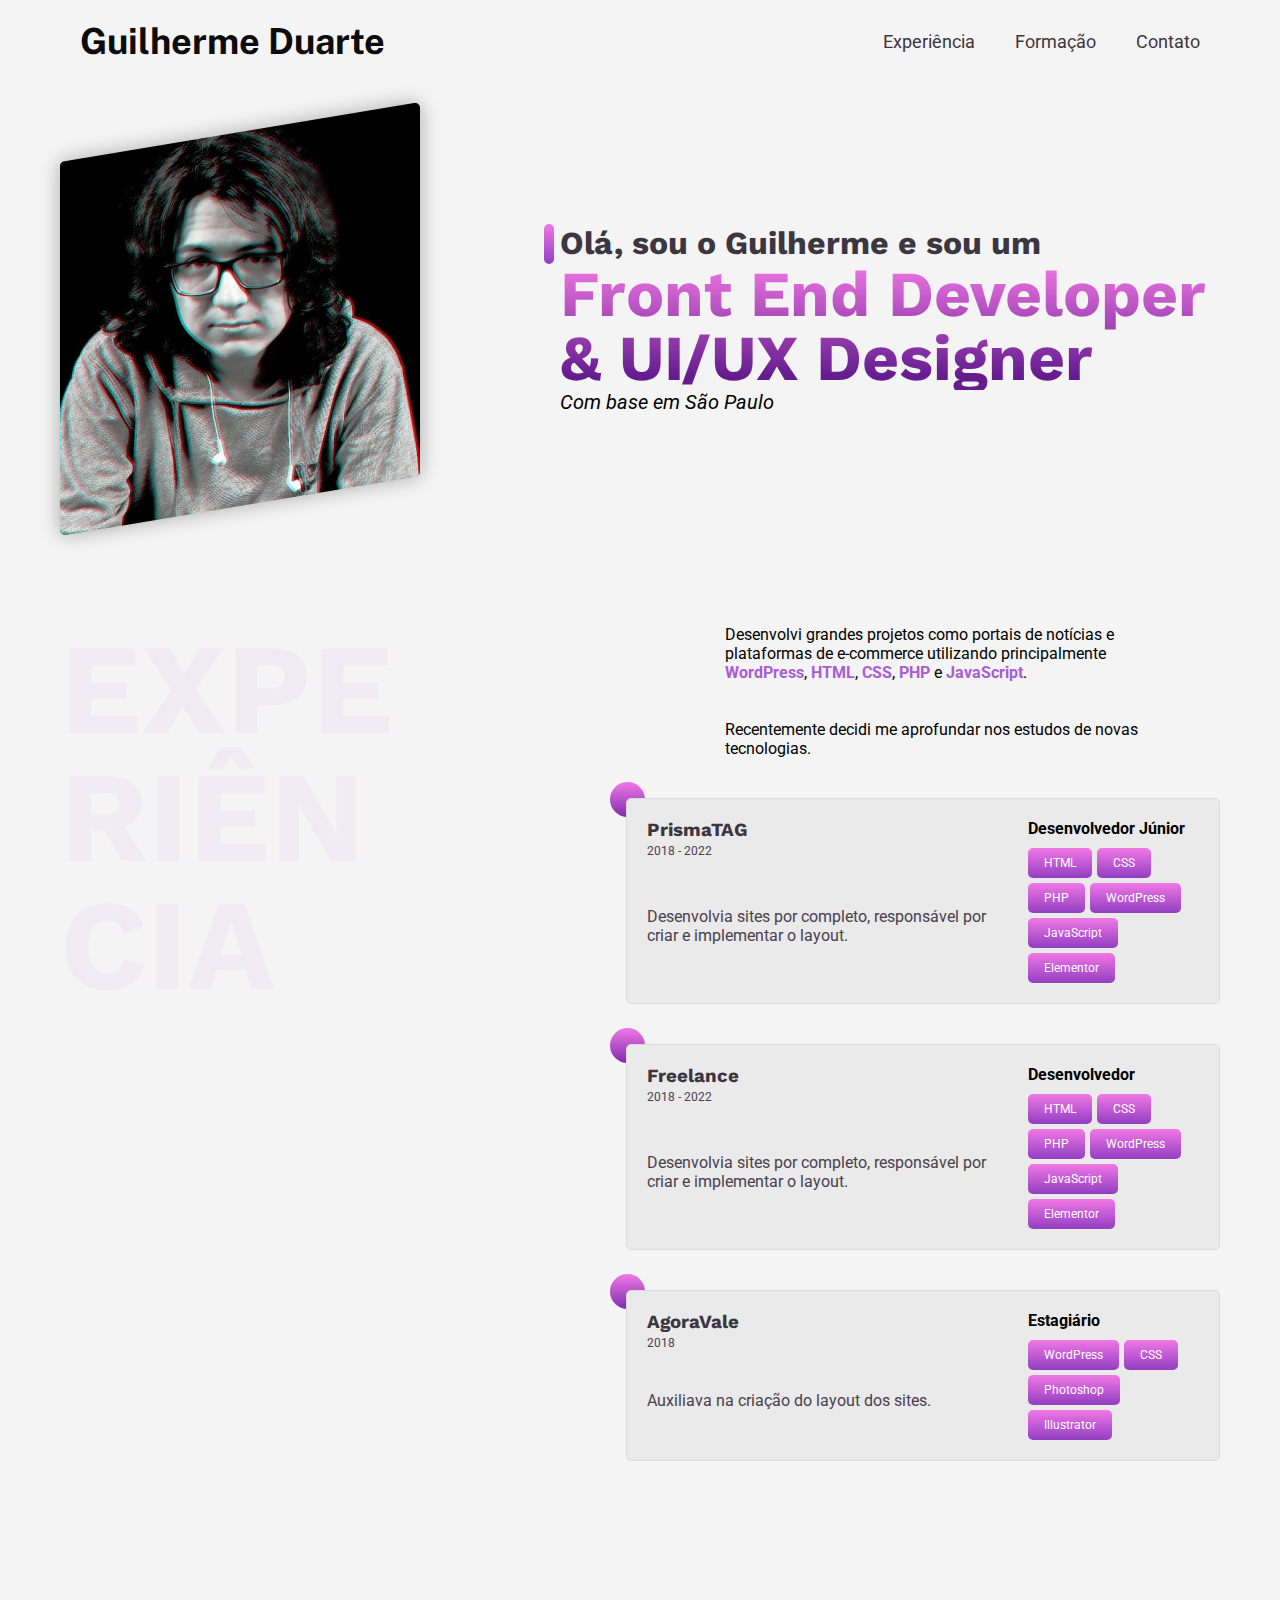
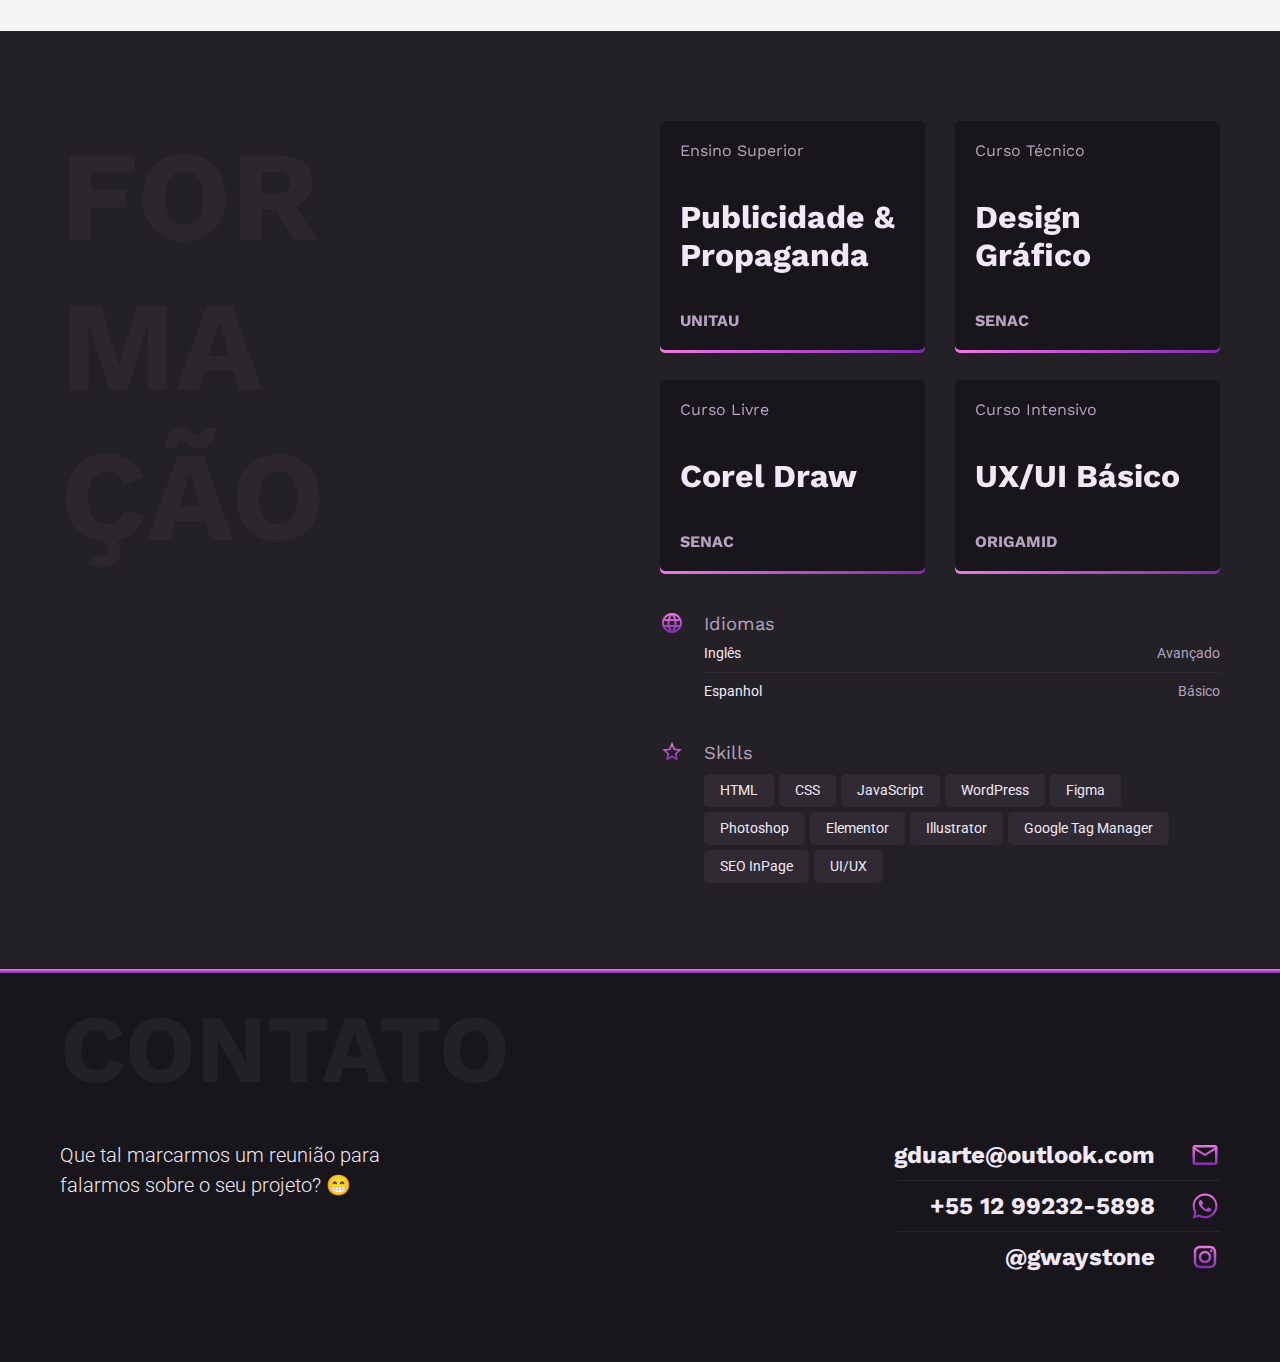
<file: index.html>
<!DOCTYPE html>
<html lang="pt-br">
  <head>
    <meta charset="UTF-8" />
    <meta name="viewport" content="width=device-width, initial-scale=1.0" />
    <title>gduarte.dev</title>
    <link rel="stylesheet" href="/css/style.css" />
    <link rel="preconnect" href="https://fonts.googleapis.com" />
    <link rel="preconnect" href="https://fonts.gstatic.com" crossorigin />
    <link
      href="https://fonts.googleapis.com/css2?family=Public+Sans:wght@700&family=Roboto:ital,wght@0,300;0,400;1,400;1,700&family=Work+Sans:wght@400;700&display=swap"
      rel="stylesheet"
    />
    <link rel="shortcut icon" href="favicon.svg" type="image/svg+xml" />
  </head>
  <body>
    <header class="header">
      <h1 class="logo">Guilherme Duarte</h1>
      <nav aria-label="Primário">
        <ul class="menu">
          <li><a href="#experiencia">Experiência</a></li>
          <li><a href="#formacao">Formação</a></li>
          <li><a href="#contato">Contato</a></li>
        </ul>
      </nav>
    </header>
    <main aria-label="Quem é Guilherme">
      <article class="container">
        <section class="duas-colunas about">
          <img src="/img/foto-header.png" alt="Guilherme Duarte" />
          <div class="quem-sou">
            <h3 class="decorador-main">Olá, sou o Guilherme e sou um</h3>
            <h2 class="titulo-main">Front End Developer & UI/UX Designer</h2>
            <p class="paragrafo-main">Com base em São Paulo</p>
          </div>
        </section>
        <section id="experiencia" aria-labelledby="#exp-aria">
          <div class="duas-colunas">
            <h2 class="titulo-exp">EXPERIÊNCIA</h2>
            <div class="texto-intro-c2">
              <p class="paragraph">
                Desenvolvi grandes projetos como portais de notícias e
                plataformas de e-commerce utilizando principalmente
                <span>WordPress</span>, <span>HTML</span>, <span>CSS</span>,
                <span>PHP</span> e <span>JavaScript</span>.
              </p>
              <br />
              <p class="paragraph margin-top">
                Recentemente decidi me aprofundar nos estudos de novas
                tecnologias.
              </p>
              <ul class="lista-exp pc">
                <li class="exp">
                  <div class="exp-c1">
                    <div>
                      <h3>PrismaTAG</h3>
                      <span class="data">2018 - 2022</span>
                    </div>
                    <p class="descricao-job">
                      Desenvolvia sites por completo, responsável por criar e
                      implementar o layout.
                    </p>
                  </div>
                  <div class="exp-c2">
                    <h4>Desenvolvedor Júnior</h4>
                    <ul class="tags">
                      <li class="tag">HTML</li>
                      <li class="tag">CSS</li>
                      <li class="tag">PHP</li>
                      <li class="tag">WordPress</li>
                      <li class="tag">JavaScript</li>
                      <li class="tag">Elementor</li>
                    </ul>
                  </div>
                </li>
                <li class="exp">
                  <div class="exp-c1">
                    <div>
                      <h3>Freelance</h3>
                      <span class="data">2018 - 2022</span>
                    </div>
                    <p class="descricao-job">
                      Desenvolvia sites por completo, responsável por criar e
                      implementar o layout.
                    </p>
                  </div>
                  <div class="exp-c2">
                    <h4>Desenvolvedor</h4>
                    <ul class="tags">
                      <li class="tag">HTML</li>
                      <li class="tag">CSS</li>
                      <li class="tag">PHP</li>
                      <li class="tag">WordPress</li>
                      <li class="tag">JavaScript</li>
                      <li class="tag">Elementor</li>
                    </ul>
                  </div>
                </li>
                <li class="exp">
                  <div class="exp-c1">
                    <div>
                      <h3>AgoraVale</h3>
                      <span class="data">2018</span>
                    </div>
                    <p class="descricao-job">
                      Auxiliava na criação do layout dos sites.
                    </p>
                  </div>
                  <div class="exp-c2">
                    <h4>Estagiário</h4>
                    <ul class="tags">
                      <li class="tag">WordPress</li>
                      <li class="tag">CSS</li>
                      <li class="tag">Photoshop</li>
                      <li class="tag">Illustrator</li>
                    </ul>
                  </div>
                </li>
              </ul>
            </div>
            <ul class="lista-exp mobile">
              <li class="exp">
                <div class="exp-c1">
                  <div>
                    <h3>PrismaTAG</h3>
                    <span class="data">2018 - 2022</span>
                  </div>
                  <p class="descricao-job">
                    Desenvolvia sites por completo, responsável por criar e
                    implementar o layout.
                  </p>
                </div>
                <div class="exp-c2">
                  <h4>Desenvolvedor Júnior</h4>
                  <ul class="tags">
                    <li class="tag">HTML</li>
                    <li class="tag">CSS</li>
                    <li class="tag">PHP</li>
                    <li class="tag">WordPress</li>
                    <li class="tag">JavaScript</li>
                    <li class="tag">Elementor</li>
                  </ul>
                </div>
              </li>
              <li class="exp">
                <div class="exp-c1">
                  <div>
                    <h3>Freelance</h3>
                    <span class="data">2018 - 2022</span>
                  </div>
                  <p class="descricao-job">
                    Desenvolvia sites por completo, responsável por criar e
                    implementar o layout.
                  </p>
                </div>
                <div class="exp-c2">
                  <h4>Desenvolvedor</h4>
                  <ul class="tags">
                    <li class="tag">HTML</li>
                    <li class="tag">CSS</li>
                    <li class="tag">PHP</li>
                    <li class="tag">WordPress</li>
                    <li class="tag">JavaScript</li>
                    <li class="tag">Elementor</li>
                  </ul>
                </div>
              </li>
              <li class="exp">
                <div class="exp-c1">
                  <div>
                    <h3>AgoraVale</h3>
                    <span class="data">2018</span>
                  </div>
                  <p class="descricao-job">
                    Auxiliava na criação do layout dos sites.
                  </p>
                </div>
                <div class="exp-c2">
                  <h4>Estagiário</h4>
                  <ul class="tags">
                    <li class="tag">WordPress</li>
                    <li class="tag">CSS</li>
                    <li class="tag">Photoshop</li>
                    <li class="tag">Illustrator</li>
                  </ul>
                </div>
              </li>
            </ul>
          </div>
        </section>
      </article>
      <section id="formacao">
        <div class="duas-colunas container">
          <h2 class="title-formacao">FORMAÇÃO</h2>
          <ul class="dc-formacoes">
            <li class="lista-formacoes">
              <h4 class="form-1">Ensino Superior</h4>
              <h3 class="form-2">Publicidade & Propaganda</h3>
              <h4 class="form-3">UNITAU</h4>
            </li>

            <li class="lista-formacoes">
              <h4 class="form-1">Curso Técnico</h4>
              <h3 class="form-2">Design Gráfico</h3>
              <h4 class="form-3">SENAC</h4>
            </li>

            <li class="lista-formacoes">
              <h4 class="form-1">Curso Livre</h4>
              <h3 class="form-2">Corel Draw</h3>
              <h4 class="form-3">SENAC</h4>
            </li>

            <li class="lista-formacoes">
              <h4 class="form-1">Curso Intensivo</h4>
              <h3 class="form-2">UX/UI Básico</h3>
              <h4 class="form-3">ORIGAMID</h4>
            </li>
          </ul>
        </div>
        <div class="container id-sk">
          <div class="right-side">
            <img src="/img/lingua.svg" alt="" />
            <h4 class="title-idioma">Idiomas</h4>
            <ul class="idiomas">
              <li class="idioma">Inglês</li>
              <li class="nivel">Avançado</li>
              <div class="linha"></div>
              <li class="idioma">Espanhol</li>
              <li class="nivel">Básico</li>
            </ul>
          </div>
          <div class="right-side">
            <img src="/img/skills.svg" alt="" />
            <h4 class="title-skills">Skills</h4>
            <ul class="skills">
              <li>HTML</li>
              <li>CSS</li>
              <li>JavaScript</li>
              <li>WordPress</li>
              <li>Figma</li>
              <li>Photoshop</li>
              <li>Elementor</li>
              <li>Illustrator</li>
              <li>Google Tag Manager</li>
              <li>SEO InPage</li>
              <li>UI/UX</li>
            </ul>
          </div>
        </div>
      </section>
    </main>
    <footer id="contato">
      <div class="container">
        <h2 class="title-contato">CONTATO</h2>
        <div class="duas-colunas-cont">
          <p>
            Que tal marcarmos um reunião para falarmos sobre o seu projeto? 😁
          </p>
          <ul class="contatos">
            <li>gduarte@outlook.com</li>
            <img src="/img/email.svg" alt="" />
            <div class="linha"></div>
            <li>+55 12 99232-5898</li>
            <img src="img/whatsapp.svg" alt="" />
            <div class="linha"></div>
            <li>@gwaystone</li>
            <img src="img/instagram.svg" alt="" />
          </ul>
        </div>
      </div>
    </footer>
  </body>
</html>
</file>
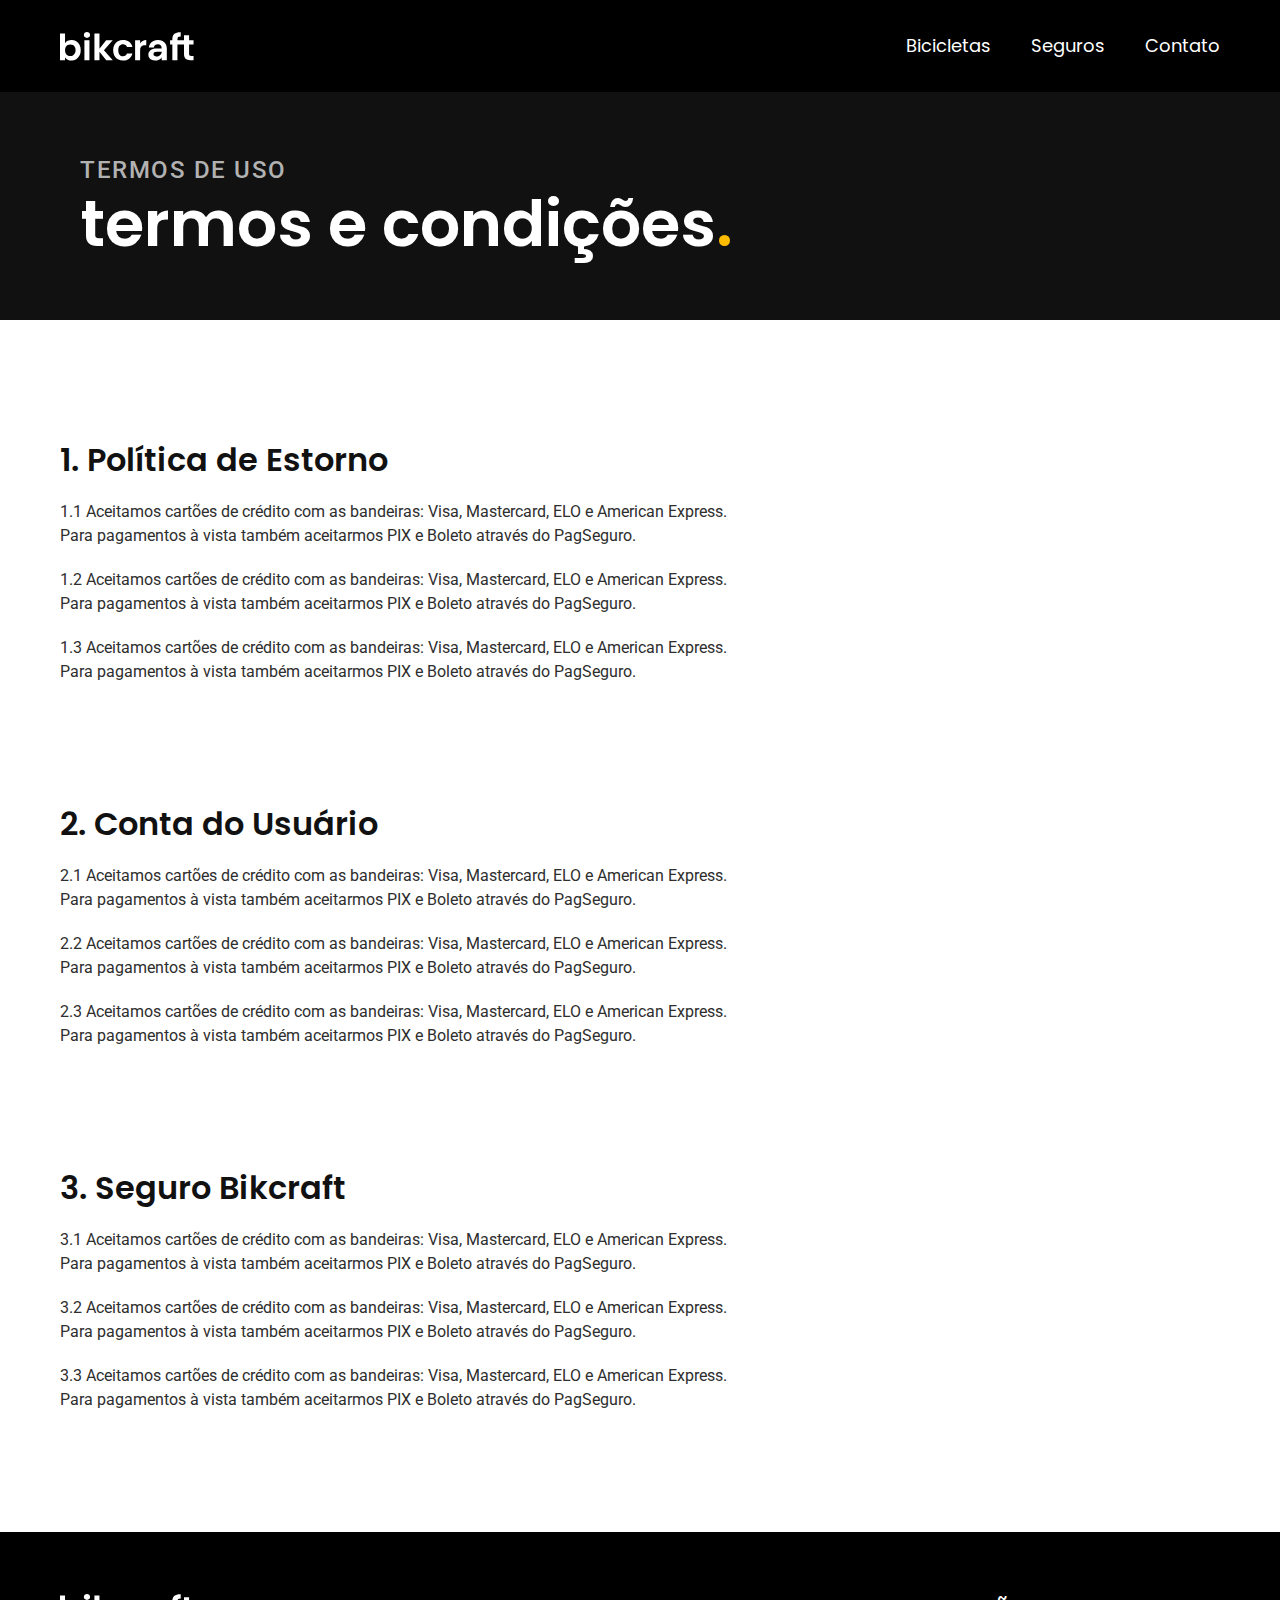
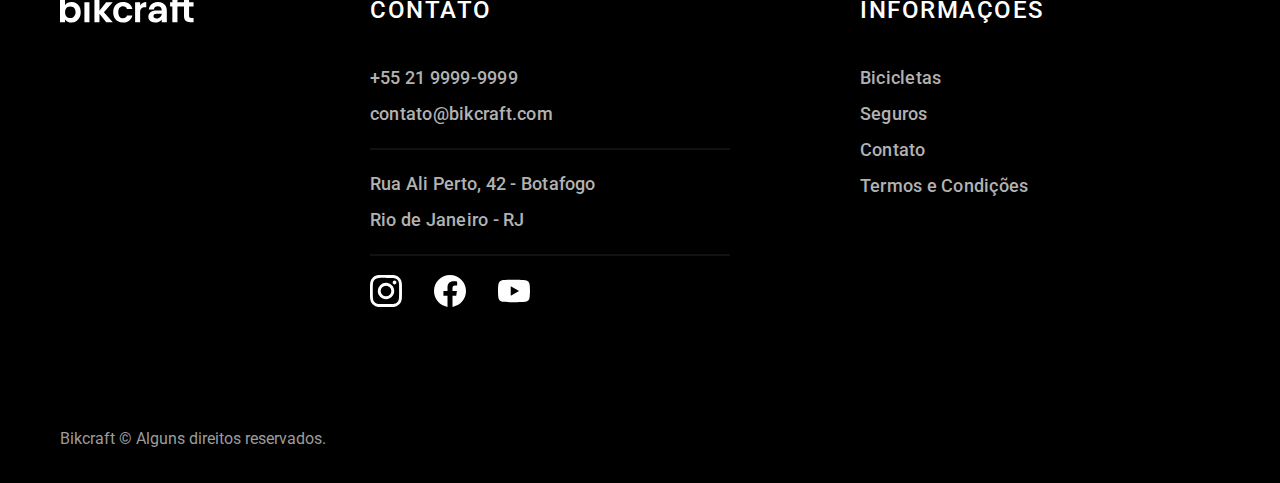
<file: bikecraft/termos.html>
<!DOCTYPE html>
<html lang="pt-br">
  <head>
    <meta charset="UTF-8" />
    <meta http-equiv="X-UA-Compatible" content="IE=edge" />
    <meta name="viewport" content="width=device-width, initial-scale=1.0" />
    <link rel="shortcut icon" href="favicon.svg" type="image/svg+xml" />
    <link rel="preconnect" href="https://fonts.googleapis.com" />
    <link rel="preconnect" href="https://fonts.gstatic.com" crossorigin />
    <link
      href="https://fonts.googleapis.com/css2?family=Merriweather:wght@900&family=Poppins:wght@400;600&family=Roboto:wght@400;500&display=swap"
      rel="stylesheet"
    />
    <link rel="preload" href="./css/pages/termos.min.css" as="style" />
    <link rel="stylesheet" href="./css/pages/termos.min.css" />
    <title>Bikcraft - Termos e Condições</title>
    <meta
      name="description"
      content="Bicicletas elétricas de alta precisão e qualidade, feitas sob medida para você. Explore o mundo na sua velocidade com a Bikcraft."
    />
  </head>
  <body>
    <header class="header-bg">
      <div class="header container flex">
        <a href="./">
          <img src="./img/bikcraft.svg" alt="" />
        </a>
        <nav aria-label="Primária">
          <ul class="header-menu flex font-1-m">
            <li><a href="./bicicletas.html">Bicicletas</a></li>
            <li><a href="./seguros.html">Seguros</a></li>
            <li><a href="./contato.html">Contato</a></li>
          </ul>
        </nav>
      </div>
    </header>
    <main>
      <div class="termos-bg">
        <div class="termos container">
          <span class="cor-c5 font-2-l-b">TERMOS DE USO</span>
          <h1 class="font-1-xxl cor-w">termos e condições<span class="cor-p1">.</span></h1>
        </div>
      </div>
      <article class="termos-texto container">
        <h2 class="font-1-xl cor-c11">1. Política de Estorno</h2>
        <p class="cor-c10 font-2-s">
          1.1 Aceitamos cartões de crédito com as bandeiras: Visa, Mastercard, ELO e American Express. Para pagamentos à vista também aceitarmos PIX e
          Boleto através do PagSeguro.
        </p>
        <p class="cor-c10 font-2-s">
          1.2 Aceitamos cartões de crédito com as bandeiras: Visa, Mastercard, ELO e American Express. Para pagamentos à vista também aceitarmos PIX e
          Boleto através do PagSeguro.
        </p>
        <p class="cor-c10 font-2-s">
          1.3 Aceitamos cartões de crédito com as bandeiras: Visa, Mastercard, ELO e American Express. Para pagamentos à vista também aceitarmos PIX e
          Boleto através do PagSeguro.
        </p>
        <h2 class="font-1-xl cor-c11">2. Conta do Usuário</h2>
        <p class="cor-c10 font-2-s">
          2.1 Aceitamos cartões de crédito com as bandeiras: Visa, Mastercard, ELO e American Express. Para pagamentos à vista também aceitarmos PIX e
          Boleto através do PagSeguro.
        </p>
        <p class="cor-c10 font-2-s">
          2.2 Aceitamos cartões de crédito com as bandeiras: Visa, Mastercard, ELO e American Express. Para pagamentos à vista também aceitarmos PIX e
          Boleto através do PagSeguro.
        </p>
        <p class="cor-c10 font-2-s">
          2.3 Aceitamos cartões de crédito com as bandeiras: Visa, Mastercard, ELO e American Express. Para pagamentos à vista também aceitarmos PIX e
          Boleto através do PagSeguro.
        </p>
        <h2 class="font-1-xl cor-c11">3. Seguro Bikcraft</h2>
        <p class="cor-c10 font-2-s">
          3.1 Aceitamos cartões de crédito com as bandeiras: Visa, Mastercard, ELO e American Express. Para pagamentos à vista também aceitarmos PIX e
          Boleto através do PagSeguro.
        </p>
        <p class="cor-c10 font-2-s">
          3.2 Aceitamos cartões de crédito com as bandeiras: Visa, Mastercard, ELO e American Express. Para pagamentos à vista também aceitarmos PIX e
          Boleto através do PagSeguro.
        </p>
        <p class="cor-c10 font-2-s">
          3.3 Aceitamos cartões de crédito com as bandeiras: Visa, Mastercard, ELO e American Express. Para pagamentos à vista também aceitarmos PIX e
          Boleto através do PagSeguro.
        </p>
      </article>
      <footer class="footer-bg">
        <div class="footer container">
          <img src="./img/bikcraft.svg" alt="" width="136" height="32" />
          <div class="footer-contato">
            <h3 class="font-2-l-b cor-w">CONTATO</h3>
            <ul class="font-2-m cor-c5 footer-contato-dados">
              <li>+55 21 9999-9999</li>
              <li>contato@bikcraft.com</li>
              <li>Rua Ali Perto, 42 - Botafogo</li>
              <li>Rio de Janeiro - RJ</li>
            </ul>
            <ul class="footer-contato-redes">
              <li>
                <a href="#"><img src="./img/redes/instagram.svg" alt="instagram" /></a>
              </li>
              <li>
                <a href="#"><img src="./img/redes/facebook.svg" alt="Facebook" /></a>
              </li>
              <li>
                <a href="#"><img src="./img/redes/youtube.svg" alt="Youtube" /></a>
              </li>
            </ul>
          </div>
          <div class="footer-informacoes">
            <h3 class="font-2-l-b cor-w">INFORMAÇÕES</h3>
            <nav aria-label="Secundário">
              <ul class="font-2-m cor-c5">
                <li><a href="./bicicletas.html">Bicicletas</a></li>
                <li><a href="./seguros.html">Seguros</a></li>
                <li><a href="./contato.html">Contato</a></li>
                <li><a href="./termos.html">Termos e Condições</a></li>
              </ul>
            </nav>
          </div>
          <div class="footer-copy">
            <span class="cor-c6 font-2-s">Bikcraft © Alguns direitos reservados.</span>
          </div>
        </div>
      </footer>
    </main>
  </body>
</html>
</file>
<file: css/style.css>
body {
  margin: 0;
  background: #f4f4f4;
}

ul,
li,
ol {
  margin: 0;
  padding: 0;
  list-style-type: none;
}

a {
  text-decoration: none;
  color: inherit;
}

img {
  max-width: 100%;
  display: block;
}

h1,
h2,
h3,
h4,
p {
  margin: 0;
  padding: 0;
}

/* RESET CSS */

.header {
  display: grid;
  grid-template-columns: auto 1fr;
  max-width: 1160px;
  width: 100%;
  justify-items: end;
  align-items: center;
  padding: 20px;
  margin: auto;
  box-sizing: border-box;
}

.logo {
  font-family: "Public Sans", sans-serif;
  font-size: 2.25rem;
  color: #0c0b0d;
}

.menu {
  display: flex;
  gap: 40px;
  font-family: "Roboto", sans-serif;
  font-weight: 400;
  font-size: 1.15rem;
  color: #3c3640;
}

p,
.data {
  font-family: "Roboto", sans-serif;
}

h3 {
  font-family: "Work Sans", sans-serif;
  color: #3c3640;
}

h4 {
  font-family: "Roboto", sans-serif;
  font-weight: 700;
}

.decorador-main {
  font-family: "Work Sans", sans-serif;
  font-size: 2rem;
  color: #3c3640;
  position: relative;
}

.decorador-main::before {
  content: "";
  width: 10px;
  height: 40px;
  border-radius: 5px;
  background: linear-gradient(180deg, #f178e5 0%, #923ec2 100%);
  display: inline-block;
  position: absolute;
  left: -1rem;
  top: 0;
}

.texto-intro-c2 .paragraph span {
  font-weight: 700;
  color: #a95cd6;
}

.texto-intro-c2 .paragraph {
  max-width: 50ch;
}

.exp-c1,
.exp-c2 {
  display: grid;
  gap: 10px 0px;
}

.exp-c1 span,
.exp-c1 p {
  grid-column: 1;
}

.titulo-main {
  font-family: "Work Sans", sans-serif;
  font-size: 4rem;
  background: linear-gradient(180deg, #f178e5 0%, #641c8f 89.33%);
  -webkit-background-clip: text;
  -webkit-text-fill-color: transparent;
  background-clip: text;
  line-height: 4rem;
}

.paragrafo-main {
  font-family: "Roboto", sans-serif;
  font-size: 1.25rem;
  font-style: italic;
  font-weight: 400;
}

.duas-colunas {
  display: grid;
  gap: 40px;
}

.about {
  grid-template-columns: repeat(12, 1fr);
  gap: 40px;
}

.duas-colunas img {
  height: 100%;
  grid-column: 1 / 5;
  object-fit: cover;
  -webkit-filter: drop-shadow(0px 0px 10px rgba(0, 0, 0, 0.3));
  filter: drop-shadow(0px 0px 10px rgba(0, 0, 0, 0.3));
}

.duas-colunas .quem-sou {
  place-self: center;
  grid-column: 6 / 13;
}

#experiencia {
  margin-bottom: 60px;
}

section .duas-colunas {
  grid-template-columns: repeat(12, 1fr);
  gap: 40px;
  margin-top: 90px;
}

section .duas-colunas .intro-exp-col2 {
  grid-column: 6 / 13;
}

section .duas-colunas .texto-intro-c2 .paragraph {
  grid-column: 2 / 5;
  margin-left: 25%;
}

.paragraph.margin-top {
  margin-top: 1.25rem;
}

.titulo-exp {
  font-size: 8rem;
  font-family: "Work Sans", sans-serif;
  word-break: break-all;
  color: #f0ebf2;
  max-width: 4.5ch;
  grid-column: 1 / 5;
  line-height: 8rem;
}

.lista-exp {
  display: grid;
  grid-column: 8 / 13;
  gap: 40px;
  margin-top: 40px;
  margin-left: 10%;
}

.exp {
  background: #eaeaea;
  display: grid;
  grid-template-columns: 2fr 1fr;
  gap: 20px;
  padding: 20px 10px 20px 20px;
  border: solid 1px #dcdbdb;
  border-radius: 5px;
  position: relative;
}

.exp::before {
  content: "";
  height: 35px;
  width: 35px;
  position: absolute;
  background: linear-gradient(180deg, #f178e5 0%, #802cb0 100%);
  border-radius: 50%;
  z-index: -1;
  top: -17.5px;
  left: -17.5px;
}

.tags {
  display: flex;
  flex-wrap: wrap;
  gap: 5px;
}

.data {
  font-size: 0.75rem;
  color: #48414d;
}

.tag {
  background: linear-gradient(180deg, #f178e5 0%, #923ec2 100%);
  padding: 0.5rem 1rem;
  color: white;
  border-radius: 5px;
  font-family: "Roboto", sans-serif;
  font-size: 0.75rem;
}

.descricao-job {
  font-size: 1rem;
  color: #48414d;
}

#formacao {
  max-width: 100%;
  width: 100%;
  background: #242126;
  position: relative;
  margin-bottom: 0px;
}

#formacao::after {
  content: "";
  position: absolute;
  bottom: 0px;
  width: 100%;
  height: 4px;
  display: block;
  background: linear-gradient(180deg, #f178e5 0%, #802cb0 100%);
  opacity: 1;
}

#formacao .duas-colunas {
  display: grid;
  grid-template-columns: repeat(12, 1fr);
  gap: 40px;
}

.title-formacao {
  font-size: 8rem;
  word-break: break-all;
  max-width: 3.4ch;
  grid-column: 1 / 5;
  font-family: "Work Sans", sans-serif;
  color: #3c36404d;
}

.dc-formacoes {
  grid-column: 7 / 13;
  display: grid;
  grid-template-columns: 1fr 1fr;
  gap: 30px;
}

.lista-formacoes::before {
  content: "";
  width: 100%;
  height: 50%;
  display: block;
  background: linear-gradient(90deg, #f178e5 0%, #802cb0 100%);
  position: absolute;
  border-radius: 5px;
  bottom: -3px;
  left: 0;
  transform: translateZ(-1px);
}

.lista-formacoes {
  background: #18161a;
  padding: 20px;
  border-radius: 5px;
  position: relative;
  z-index: 0;
  transform-style: preserve-3d;
  display: grid;
  align-content: space-between;
}

.form-1,
.form-2,
.form-3 {
  font-family: "Work Sans", sans-serif;
}

.form-1 {
  font-weight: 400;
  font-size: 1rem;
}

.form-2,
.form-3 {
  font-weight: 700;
}

.form-1,
.form-3 {
  color: #b5a3bf;
}

.form-2 {
  color: #f2e9f8;
  font-size: 2rem;
}

.form-3 {
  font-size: 1rem;
}

.idiomas {
  display: grid;
  grid-template-columns: 1fr 1fr;
}

.container {
  max-width: 1160px;
  margin: auto;
  padding: 20px;
}

.id-sk {
  display: grid;
  grid-template-columns: repeat(12, 1fr);
  gap: 40px;
  padding-bottom: 90px;
}

.right-side {
  display: grid;
  grid-template-columns: auto 1fr;
  grid-column: 7 / 13;
  gap: 10px 20px;
  align-items: center;
}

.idiomas {
  font-family: "Roboto", sans-serif;
  grid-column: 2;
  font-size: 0.9rem;
  gap: 10px;
}

.idiomas .linha {
  border: solid rgba(60, 54, 64, 0.5);
  border-width: 0px 0px 1px 0px;
  grid-column: 1 / -1;
}

.skills {
  font-family: "Roboto", sans-serif;
  display: flex;
  flex-wrap: wrap;
  grid-column: 2;
  font-size: 0.9rem;
  gap: 5px;
}

.skills li {
  background: #302b33;
  color: #f2e9f8;
  padding: 0.5rem 1rem;
  border-radius: 5px;
}

.title-idioma,
.title-skills {
  font-family: "Work Sans";
  font-weight: 400;
  font-size: 1.15rem;
  color: #b5a3bf;
}

.idioma {
  color: #f2e9f8;
}

.nivel {
  color: #b5a3bf;
  justify-self: end;
}

.duas-colunas.container {
  padding-top: 90px;
}

.duas-colunas-cont {
  display: grid;
  grid-template-columns: repeat(12, 1fr);
}

.duas-colunas-cont p {
  grid-column: 1 / 5;
}

.contatos {
  display: grid;
  grid-template-columns: 1fr 35px;
  grid-column: 9 / 13;
  place-items: center end;
  gap: 10px 30px;
  color: #f2e9f8;
  font-family: "Work Sans", sans-serif;
  font-size: 1.5rem;
  font-weight: 700;
  line-height: 1.5rem;
  letter-spacing: 0em;
  text-align: left;
}

#contato {
  background: #18161a;
  padding-bottom: 70px;
  box-sizing: border-box;
}

#contato p {
  color: #f2e9f8;
  font-size: 1.25rem;
  font-family: "Roboto", sans-serif;
  font-weight: 300;
  line-height: 1.5;
}

#contato .linha {
  grid-column: 1 / -1;
  border: solid 1px #f2e9f814;
  border-width: 0 0 1px 0;
  width: 21.5ch;
}

.title-contato {
  font-family: "Work Sans", sans-serif;
  font-size: 6rem;
  font-weight: 700;
  color: #242126;
  padding-bottom: 35px;
}

.texto-intro-c2 {
  grid-column: 6 / -1;
}

@media screen and (min-width: 1250px) {
  .mobile {
    display: none;
  }
}

@media screen and (max-width: 1250px) {
  #experiencia .duas-colunas {
    grid-template-columns: auto 1fr;
  }

  #experiencia .duas-colunas .intro-exp-col2 {
    grid-column: 2;
  }

  #experiencia .duas-colunas .titulo-exp {
    grid-column: 1;
  }

  .texto-intro-c2 {
    grid-column: 2;
  }

  #experiencia {
    margin-bottom: 0px;
  }

  .duas-colunas.container {
    padding-top: 90px;
  }

  section .duas-colunas {
    grid-template-columns: repeat(12, 1fr);
    gap: 40px;
    margin-top: 60px;
  }
  section .duas-colunas .texto-intro-c2 .paragraph {
    grid-column: 2 / 5;
    margin-left: 15%;
    max-width: 100ch;
  }
  .pc {
    display: none;
  }
  .mobile {
    grid-column: 1 / -1;
    margin: 40px;
  }
  .titulo-exp {
    font-size: 5rem;
    line-height: 5rem;
  }
}

@media screen and (max-width: 1200px) {
  .titulo-main {
    font-size: 3rem;
    line-height: 3.5rem;
  }
}

@media screen and (max-width: 1050px) {
  #formacao .title-formacao {
    grid-column: 1 / -1;
    max-width: 100%;
  }

  .title-formacao {
    font-size: 6rem;
  }
  .dc-formacoes {
    grid-column: 1 / -1;
    grid-template-columns: repeat(4, 1fr);
    gap: 20px;
  }
  .form-2 {
    font-size: 1.5rem;
  }
  .container .id-sk {
    grid-template-columns: 1fr 1fr;
  }
  .right-side {
    grid-column: 1 / -1;
  }
  .duas-colunas-cont {
    grid-template-columns: 1fr 1fr;
  }
  .duas-colunas-cont p {
    grid-column: 1;
  }
}

@media screen and (max-width: 920px) {
  .duas-colunas-cont {
    display: block;
  }

  .titulo-main {
    font-size: 1.9rem;
    line-height: 2rem;
  }

  .decorador-main {
    font-family: "Work Sans", sans-serif;
    font-size: 1.4rem;
    color: #3c3640;
    position: relative;
  }

  .duas-colunas-cont p {
    grid-column: 1 / -1;
    max-width: 30ch;
  }
  .contatos {
    display: grid;
    grid-template-columns: 1fr 35px;
    gap: 10px 30px;
    color: #f2e9f8;
    font-family: "Work Sans", sans-serif;
    font-size: 1.5rem;
    font-weight: 700;
    line-height: 1.5rem;
    letter-spacing: 0em;
    text-align: left;
    place-items: center start;
    margin-top: 30px;
  }
  .title-formacao {
    font-size: 6rem;
    word-break: break-all;
    max-width: 3.4ch;
    grid-column: 1 / 5;
    font-family: "Work Sans", sans-serif;
    color: #3c36404d;
  }
  .dc-formacoes {
    grid-column: 1 / -1;
    grid-template-columns: 1fr 1fr;
    gap: 20px;
    height: 450px;
  }
}
@media screen and (max-width: 600px) {
  .title-formacao {
    font-size: 4rem;
    word-break: break-all;
    max-width: 3.4ch;
    grid-column: 1 / 5;
    font-family: "Work Sans", sans-serif;
    color: #3c36404d;
  }
  .about {
    display: block;
    gap: 40px;
  }
  .duas-colunas img {
    height: 100%;
    margin: auto;
    width: 80%;
    grid-column: 1 / -1;
    object-fit: cover;
    -webkit-filter: drop-shadow(0px 0px 10px rgba(0, 0, 0, 0.3));
    filter: drop-shadow(0px 0px 10px rgba(0, 0, 0, 0.3));
  }
  .duas-colunas .quem-sou {
    margin: auto;
    max-width: 80%;
    margin-top: 20px;
  }
  #experiencia .duas-colunas {
    display: block;
    grid-template-columns: auto 1fr;
  }
  .titulo-exp {
    font-size: 3rem;
    font-family: "Work Sans", sans-serif;
    word-break: break-all;
    color: #f0ebf2;
    max-width: 80%;
    margin: auto;
    grid-column: 1 / 5;
    line-height: 8rem;
  }
  section .duas-colunas .texto-intro-c2 .paragraph {
    grid-column: 2 / 5;
    margin-left: 0;
    max-width: 80%;
    margin: auto;
  }
  .duas-colunas.container {
    max-width: 80%;
    margin: auto;
  }
  .container.id-sk {
    max-width: 80%;
    box-sizing: border-box;
  }
  #contato .container {
    max-width: 80%;
    margin: auto;
  }
  .title-contato {
    font-family: "Work Sans", sans-serif;
    font-size: 4rem;
    font-weight: 700;
    color: #242126;
    padding-bottom: 35px;
  }
  .exp-c1,
  .exp-c2 {
    display: grid;
    gap: 10px 0px;
    grid-column: 1 / -1;
  }
  @media screen and (max-width: 500px) {
    .right-side {
      padding: 0px 25px;
    }
    .dc-formacoes {
      display: block;
      height: 450px;
    }
    .lista-formacoes {
      margin: 20px 0px;
      width: 80%;
    }
    .container.id-sk {
      margin-top: 60px;
      max-width: 100%;
    }
    .idiomas {
      display: grid;
      grid-template-columns: 170px 170px;
    }
    .skills {
      width: 100%;
      box-sizing: border-box;
    }
    .menu {
      gap: 10px;
      font-size: 1rem;
    }
    .title-formacao {
      max-width: 100%;
      padding-top: 80px;
      font-size: 3rem;
    }
    .duas-colunas.container {
      max-width: 100%;
      margin: auto;
      padding: 0px 40px;
    }
  }
  @media screen and (max-width: 450px) {
    .titulo-exp {
      font-size: 2.5rem;
      margin-top: 20px;
      line-height: 6rem;
    }
    .decorador-main {
      font-size: 1.2rem;
    }
    section .duas-colunas {
      grid-template-columns: repeat(12, 1fr);
      gap: 40px;
      margin-top: 40px;
    }
    .decorador-main::before {
      content: "";
      width: 10px;
      height: 40px;
      border-radius: 5px;
      background: linear-gradient(180deg, #f178e5 0%, #923ec2 100%);
      display: inline-block;
      position: absolute;
      left: -2rem;
      top: 0;
    }
    .lista-formacoes {
      margin: 20px 0px;
      width: 100%;
      box-sizing: border-box;
    }
    .dc-formacoes {
      display: block;
      height: 450px;
      width: 100%;
    }
    #formacao .duas-colunas {
      display: block;
    }
    .id-sk {
      display: grid;
      grid-template-columns: 60px 1fr;
      gap: 40px;
      box-sizing: border-box;
      padding: 0 0 90px 0;
    }
    .right-side {
      padding: 30px 10%;
      grid-template-columns: 35px 1fr;
    }
    .right-side img {
      max-width: 100%;
      height: 35px;
      display: block;
    }
    .idiomas {
      display: grid;
      grid-template-columns: 1fr 1fr;
    }
    .menu {
      font-size: 1rem;
      gap: 5px;
      justify-self: end;
      flex-wrap: wrap;
    }
    .logo {
      font-size: 2rem;
      max-width: 10ch;
    }
  }
}
</file>
<file: bikecraft/css/pages/termos.min.css>
body{margin:0}h1,h2,h3,h4,h5,h6{padding:0;margin:0}li,ol,ul{list-style-type:none;padding:0;margin:0}a{text-decoration:none;color:inherit}img{display:block;height:auto;max-width:100%}p{margin:0}button{border:0;cursor:pointer}input:focus{outline:0}:root{--c12:#000000;--c11:#111111;--c10:#2e2e2e;--c09:#404040;--c08:#595959;--c07:#717171;--c06:#9c9c9c;--c05:#b2b2b2;--c04:#cccccc;--c03:#dedede;--c02:#ededed;--c01:#f7f7f7;--w:#ffffff;--p5:#332200;--p4:#664400;--p3:#a66f00;--p2:#e4a30b;--p1:#ffbb00;--poppins:"Poppins",Arial,sans-serif;--roboto:"Roboto",Arial,sans-serif}img[src$=".jpg"]{border-radius:4px}.container{max-width:1200px;margin:0 auto;padding:0 20px;box-sizing:border-box}.btn{padding:1rem 2rem;background:linear-gradient(180deg,#ffbf00 0,#f2a50c 100%);box-shadow:0 1px 2px rgba(0,0,0,.1);border-radius:5px;color:var(--p5);display:inline-block}.btn:hover{background:linear-gradient(#ffbf00,#ff8d00)}.btn.sec:hover{background:var(--c09)}footer a:hover{color:var(--w)}.cor-p1{color:var(--p1)}.cor-p2{color:var(--p2)}.cor-p3{color:var(--p3)}.cor-p4{color:var(--p4)}.cor-p5{color:var(--p5)}.cor-w{color:var(--w)}.cor-c12{color:var(--c12)}.cor-c11{color:var(--c11)}.cor-c10{color:var(--c10)}.cor-c9{color:var(--c09)}.cor-c8{color:var(--c08)}.cor-c7{color:var(--c07)}.cor-c6{color:var(--c06)}.cor-c5{color:var(--c05)}.cor-c4{color:var(--c04)}.cor-c3{color:var(--c03)}.cor-c2{color:var(--c02)}.cor-c1{color:var(--c01)}.header-bg{background:var(--c12)}.header{display:flex;gap:20px;flex-wrap:wrap;align-items:center;justify-content:space-between}.header-menu{display:flex;flex-wrap:wrap;gap:2.5rem;padding:34px 0}.header-menu a{color:var(--w);position:relative}.header-menu a::after{content:"";display:block;height:2px;width:0;background:var(--p1);margin-top:4px;transition:.3s;position:absolute}.header-menu a:hover::after{content:"";display:block;height:2px;width:100%;background:var(--p1);margin-top:4px;transition:.3s}.header-menu a:visited::after{content:"";display:block;height:2px;width:100%;background:var(--p1);margin-top:4px;transition:.3s}@media screen and (max-width:900px){.header-menu{gap:10px;padding:20px 0}.header-menu a{background-color:#111;padding:.5rem 1rem;border-radius:5px}.header-menu a:hover::after{display:none}@media screen and (max-width:600px){.header-menu{gap:10px;padding:0}.header{padding:20px;justify-content:center}}}.termos-texto p{max-width:75ch;margin-top:20px}.termos-texto h2{margin-top:120px}.termos-texto{padding-bottom:120px}.termos-bg{background:var(--c11);padding:60px}.footer-bg{background:var(--c12)}.footer.container{display:grid;padding-top:60px;padding-bottom:32px;grid-template-columns:3fr 5fr 4fr;gap:40px}.footer-contato ul li,.footer-informacoes ul li{line-height:2;letter-spacing:.015rem}.footer-contato .footer-contato-dados li:nth-child(2n)::after{content:"";display:block;height:2px;width:80%;background:var(--c11);margin:16px 0}.footer-contato-redes{margin-top:19px;display:flex;gap:32px}.footer h3{margin-bottom:32px}.footer-copy{padding-top:80px;grid-column:1/-1}@media screen and (max-width:500px){.footer.container{display:block}.footer.container h3{margin-top:60px;margin-bottom:12px}}.font-1-xxl{font-family:var(--poppins);font-weight:600;font-size:4rem;line-height:1.125}.font-1-xl{font-family:var(--poppins);font-weight:600;font-size:2rem;line-height:1.25}.font-1-l{font-family:var(--poppins);font-weight:400;font-size:1.5rem;line-height:1.5}.font-2-l{font-family:var(--roboto);font-weight:400;font-size:1.5rem;line-height:1.5}.font-2-l-b{font-family:var(--roboto);font-weight:500;font-size:1.5rem;line-height:1.5;text-transform:uppercase;letter-spacing:1.5px}.font-1-m{font-family:var(--poppins);font-weight:400;font-size:1.125rem;line-height:1.33}.font-1-m-b{font-family:var(--poppins);font-weight:600;font-size:1.125rem;line-height:1.33}.font-2-m{font-family:var(--roboto);font-weight:500;font-size:1.125rem;line-height:1.33}.font-1-s{font-family:var(--poppins);font-weight:400;font-size:1rem;line-height:1.5}.font-2-s{font-family:var(--roboto);font-weight:400;font-size:1rem;line-height:1.5}.font-2-xs{font-family:var(--roboto);font-weight:400;font-size:.875rem;line-height:1.42}.font-1-xs{font-family:var(--poppins);font-weight:600;font-size:.75rem;line-height:1.33}@media screen and (max-width:600px){.font-1-xxl{font-size:2.8rem}.font-1-xl{font-size:1.4rem}.font-1-l,.font-2-l,.font-2-l-b{font-size:1.05rem}.font-1-m,.font-1-m-b,.font-2-m{font-size:.79rem}.font-1-s,.font-2-s{font-size:.7rem}.font-1-xs,.font-2-xs{font-size:.53rem}}
</file>
